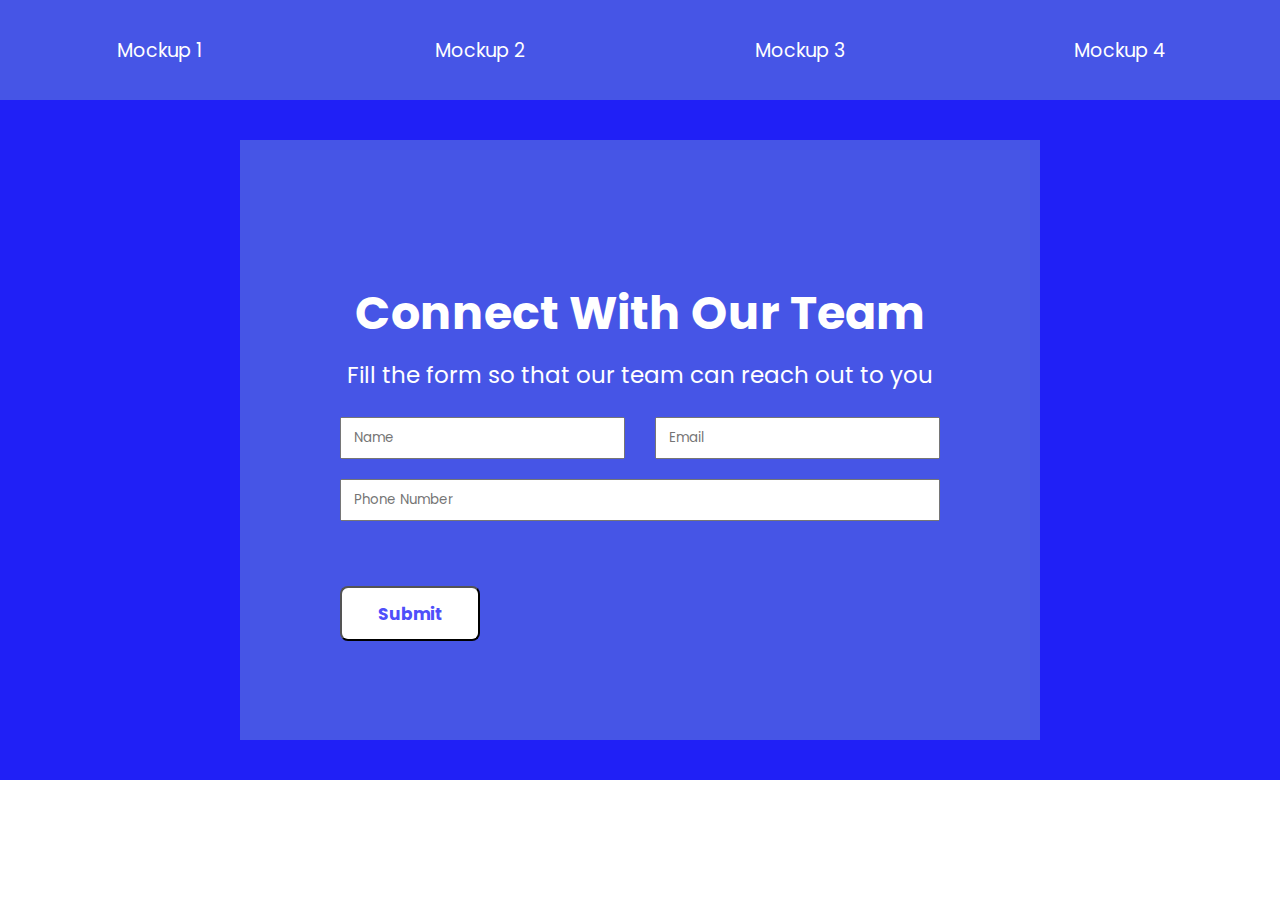
<file: index.html>
<!DOCTYPE html>
<html lang="en">
<head>
    <meta charset="UTF-8">
    <meta name="viewport" content="width=device-width, initial-scale=1.0">
    <title>Form Mockup 1</title>
    <link href="https://fonts.googleapis.com/css2?family=Poppins:wght@400;500;700&display=swap" rel="stylesheet">
    <link rel="stylesheet" href="./style.css">
</head>
<body>
    <nav>
        <ul>    
            <li><a id="anchors" href="#" class="current">Mockup 1</a></li>
            <li><a id="anchors" href="./Mockup2.html">Mockup 2</a></li>
            <li><a id="anchors" href="./Mockup3.html">Mockup 3</a></li>
            <li><a id="anchors" href="./Mockup4.html">Mockup 4</a></li>
        </ul>
    </nav>
    <main>
        <div class="mockup1container">
            
            <div class="formcontainer">

                <section class="headerdisplay">
                    <h1>Connect With Our Team</h1>
                    <p>Fill the form so that our team can reach out to you</p>
                </section>

                <!-- inputs section -->
                <form action="#" method="post">

                    <div class="formsdisplay">
                        <div class="inputstextcontainer">
                            <div class="formsdisplay-2" >

                                <input type="text" placeholder="Name" class="inputstyle">

                                <input type="email" placeholder="Email" class="inputstyle">

                            </div>

                            <div class="formsdisplay-3">
                                <input type="tel" placeholder="Phone Number" class="inputstyle">
                            </div>                    
                        </div>

                        <div>
                            <input type="submit" value="Submit" class="submitbutton">                    
                        </div>     
                    </div>

                </form>
            </div>

        </div>
    </main>
</body>
</html>
</file>
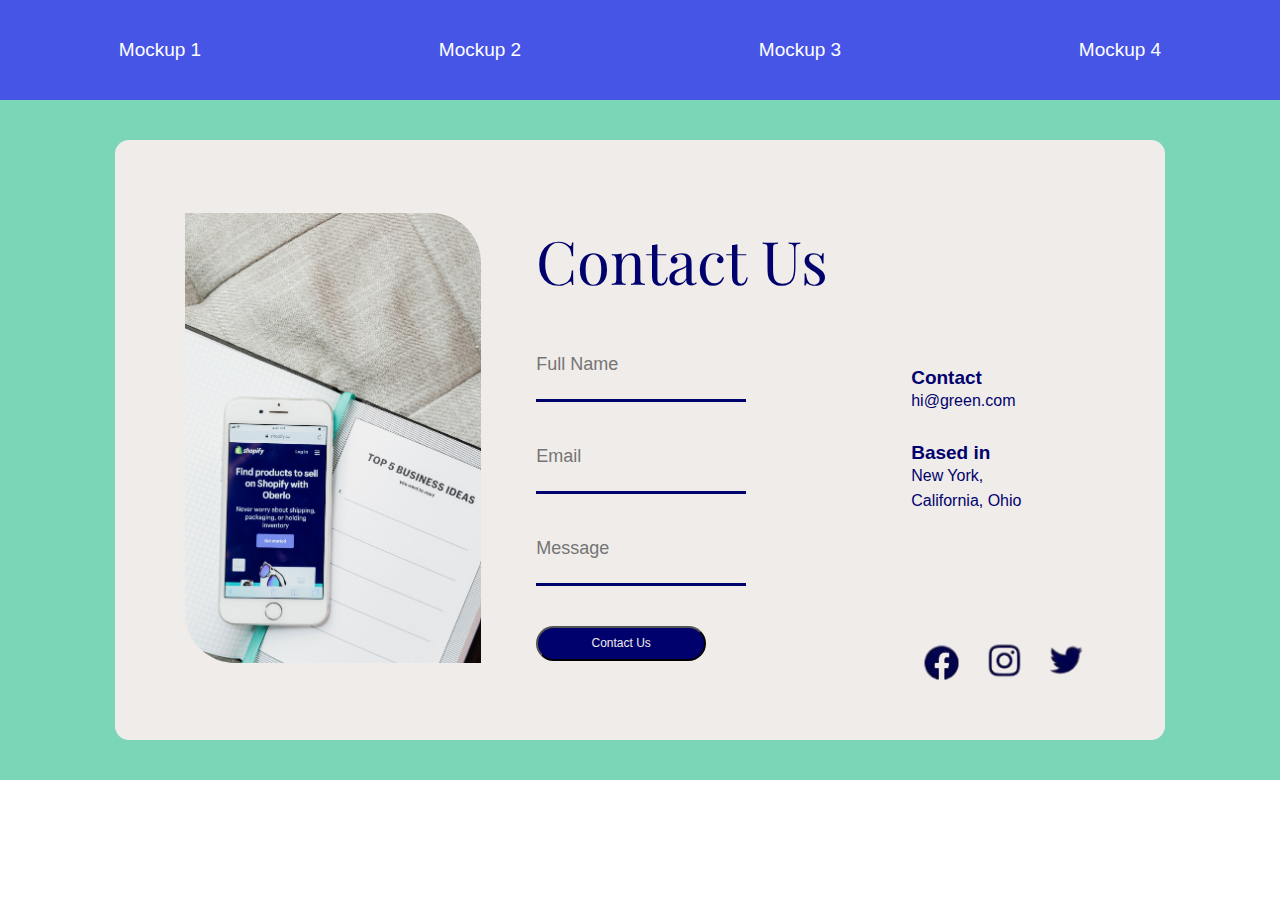
<file: Mockup2.html>
<!DOCTYPE html>
<html lang="en">
<head>
    <meta charset="UTF-8">
    <meta name="viewport" content="width=device-width, initial-scale=1.0">
    <title>Form Mockup 2</title>
    <link rel="stylesheet" href="./style.css">
    <link href="https://fonts.googleapis.com/css2?family=Playfair+Display:wght@400;500;700&display=swap" rel="stylesheet">
</head>
<body>
    <nav>
        <ul>    
            <li><a id="anchors" href="./index.html">Mockup 1</a></li>
            <li><a id="anchors" href="#" class="current">Mockup 2</a></li>
            <li><a id="anchors" href="./Mockup3.html">Mockup 3</a></li>
            <li><a id="anchors" href="./Mockup4.html">Mockup 4</a></li>

        </ul>
    </nav>

    <main>

        <div class="mockup2container">

            <div class="formcontainer2">
                <!-- IMAGE PART -->
                <div>
                    <img src="./forms-images/form-mockup-image-2.png" alt="Mockup2 image" class="mockup2image">
                </div>

                <!-- CONTACT US PART -->
                <div class="contactuscontainer">

                    <div>
                        <h1 style="font-size: 60px; font-weight: normal; font-family: Playfair Display", serif;>Contact Us</h1>
                    </div>
                    <form action="#" method="post">
                        <div class="inputcontainerstyle2">
                            <div>
                                <input type="text" placeholder="Full Name" class="inputstyle2">
                            </div>

                            <div>
                                <input type="email" placeholder="Email" class="inputstyle2">
                            </div>

                            <div>
                                <input type="text" placeholder="Message" class="inputstyle2">
                            </div>
                        </div>
                    </form>

                    <div>
                        <input type="submit" value="Contact Us" class="contactusbutton">
                    </div>
                </div>

                <!-- INFORMAION  -->
                <div class="informationstyle">

                    <div>

                        <section class="informationstyle">
                            <h2 style="font-size: 19px; font-weight: bold; width: 107px; padding-bottom: 3px;">Contact</h2>
                            <p>hi@green.com</p>
                        </section>

                    </div>

                    <div>
                        <section class="informationstyle">
                            <h2 style="font-size: 19px; font-weight: bold; width: 107px; padding-bottom: 3px;">Based in</h2>
                            <p style="width: 107px;">New York,</p>
                            <p>California, Ohio</p>
                        </section>
                    </div>

                    <div class="logostyle">
                        <img src="./forms-images/form-mockup-image-3.png" alt="" style="display: grid; align-self: end;">

                        <img src="./forms-images/form-mockup-image-4.png" alt="" style="display: grid; align-self: end;" height="56px">

                        <img src="./forms-images/form-mockup-image-5.png" alt=" "style="display: grid; align-self: end;" height="56px" >
                    </div>
                </div>
            </div>


        </div>

    </main>
</body>
</html>
</file>
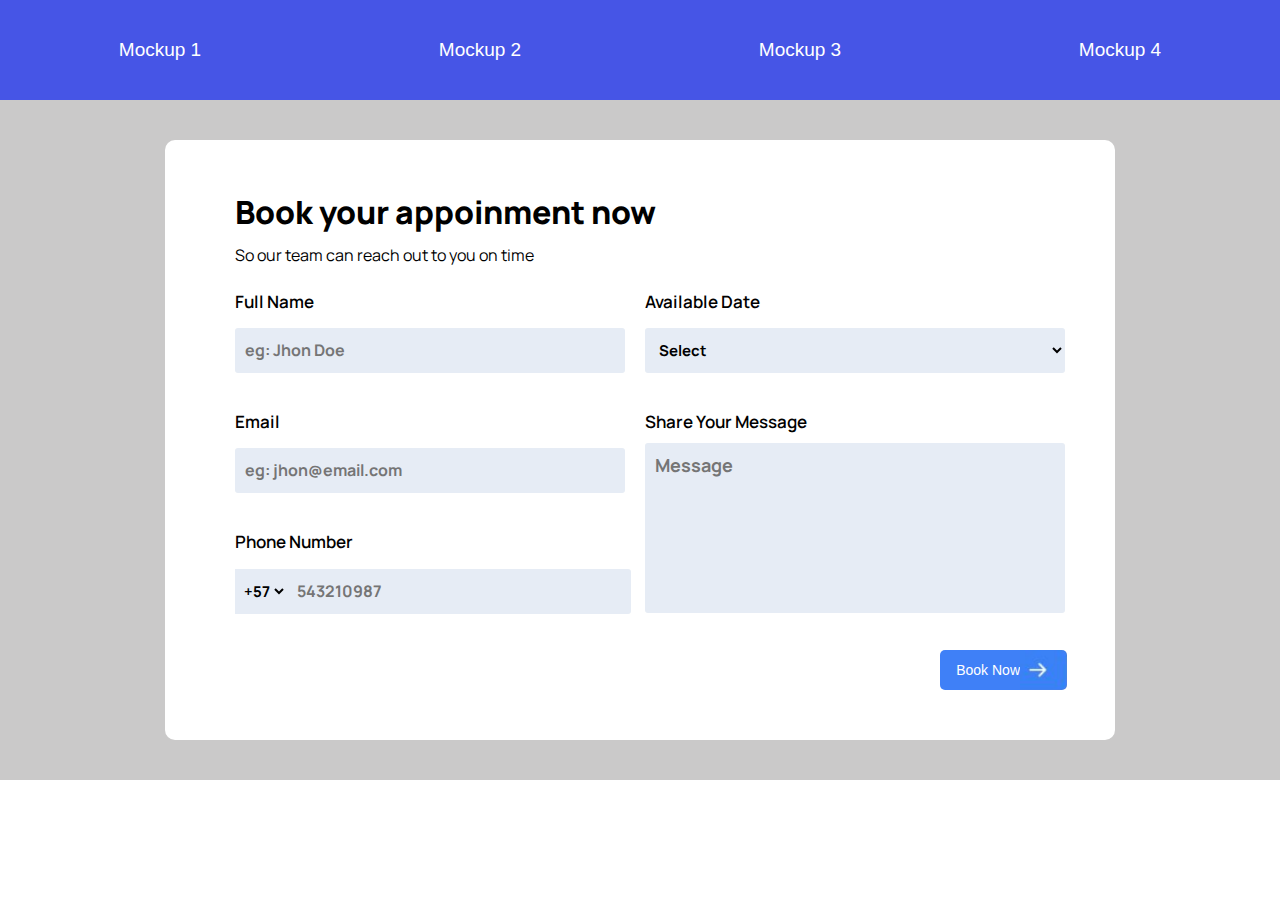
<file: Mockup3.html>
<!DOCTYPE html>
<html lang="en">
<head>
    <meta charset="UTF-8">
    <meta name="viewport" content="width=device-width, initial-scale=1.0">
    <title>Form Mockup 3</title>
    <link rel="stylesheet" href="./style.css">
    <link href="https://fonts.googleapis.com/css2?family=Manrope:wght@400;600;700;800&display=swap" rel="stylesheet">
</head>
<body>
    <nav aria-label="Main Navigation Bar">
        <ul>    
            <li><a id="anchors" href="./index.html">Mockup 1</a></li>
            <li><a id="anchors" href="./Mockup2.html">Mockup 2</a></li>
            <li><a id="anchors" href="#" class="current">Mockup 3</a></li>
            <li><a id="anchors" href="./Mockup4.html">Mockup 4</a></li>
        </ul>
    </nav>
    <main>
        <div class="mockup3container">
            <div class="formcontainer3" aria-label="Book your appoinment form">
                <section>
                    <h1 style="margin-bottom: 10px; font-weight: 800;">Book your appoinment now</h1>
                    <p style="font-weight: 400;">So our team can reach out to you on time</p>
                </section>
                
                <form action="#" method="post">
                    <div class="formcontainerstyle3">
                        <div class="inputleftcontainerstyle3">

                            <div class="inputleftrowsstyle3 ">
                                <label>Full Name</label>
                                <input type="text" placeholder="eg: Jhon Doe" class="inputstyle3">
                            </div>

                            <div class="inputleftrowsstyle3 ">
                                <label>Email</label>
                                <input type="email" placeholder="eg: jhon@email.com" class="inputstyle3">
                            </div>

                            <div class="inputleftrowsstyle3 ">
                                <label>Phone Number</label>
                                <div class="phonenumberstyle">
                                    <select name="Telephone prefix" style="height: 45px; border: none; background-color: #E6ECF5; padding-left: 5px; font-family: 'Manrope', sans-serif; font-size: 15px; border-top-right-radius: 0px; border-bottom-right-radius: 0px; font-weight: bold;">
                                        <option value="+57">+57</option>
                                        <option value="+52">+52</option>
                                        <option value="+1">+1</option>
                                        <input type="tel" placeholder="543210987" class="inputstyle3-phone">
                                    </select>
                                </div>

                            </div>

                        </div>

                        <div class="inputrightcontainerstyle3">
                            <div class="inputrightstyle3">

                                <label style="padding-bottom: 20px;">Available Date</label>
                                <select name="Date" style="height: 45px; background-color: #E6ECF5; border: none; border-radius: 3px; padding-left: 10px; font-family: 'Manrope', sans-serif; font-weight: bold; font-size: 15px;" >
                                    <option value="Select">Select</option>
                                    <option value="November 17">November 17</option>
                                    <option value="November 21">November 21</option>
                                    <option value="November 22">November 22</option>
                                </select>
                            </div>
                            <div class="inputrightstyle3">
                                <label>Share Your Message</label>
                               <textarea placeholder="Message" class="textareaMessage"></textarea>
                            </div>
                        </div>

                        <div class="booknowbutton">
                            <div class="buttonnowstyle">    
                                <div class="divbuttonnowstyle">
                                    <input type="submit" value="Book Now" class="divbuttonnowstyle" aria-label="Book now button">
                                </div>

                                <div>
                                    <img src="./forms-images/arrowright.png" alt="" style="width: auto; height:40px;" class="booknowbutton">
                                </div>

                            </div>

                        </div>
                    </div>

                </form>

            </div>
        </div>
    </main>
</body>
</html>
</file>
<file: style.css>
*{
    box-sizing: border-box;
    margin: 0px;
    padding: 0px;
}

nav {
    display: grid;
    grid-template-rows: 1fr;
    height: 100px;
    background-color: #4655E6 ;
    font-family: "Poppins", sans-serif;
    font-size: 19px;

}
nav ul {
    display: grid;
    grid-template-columns: 1fr 1fr 1fr 1fr;
    place-items: center;
    list-style: none;

}
ul li a {
    text-decoration: none;
    color: white;
}   

/* Form Mockup 1 */
.mockup1container {
    display: grid;
    place-items: center;
    min-height: 405px;
    background-color: rgb(32, 32, 246);
    padding: 40px 0;
    font-family: "Poppins", sans-serif;
}


.formcontainer {
    display: grid;
    grid-template-rows: auto auto;
    row-gap: 25px;                
    background-color: #4655E6;
    height: 600px;
    width: 800px;
    justify-content: center;      
    align-content: center;
    padding-top: 40px;
}

.headerdisplay {
    display: grid;
    justify-content: center;
    text-align: center;
    row-gap: 10px;
    color: white;
    font-size: 23px;
}

.formsdisplay {
    display: grid;
    align-items: center;
    row-gap: 35px;

}

.inputstextcontainer {
    display: grid;
    row-gap: 20px;
}

.formsdisplay-2 {
    display: grid;
    grid-auto-flow: column;
    column-gap: 30px;
    width: auto;
    height: 42px;
}

.formsdisplay-3 {
    display: grid;
    width: auto;
    height: 42px;
}

.inputstyle {
    
    padding-left: 12px;
    padding-right: 12px;
    font-family: "Poppins", sans-serif;
}

.submitbutton {
    width: 140px;
    height: 55px;
    background-color: white;
    color: rgb(79, 79, 250);
    border-radius: 8px;
    font-weight: bold;
    font-size: 17px;
    margin-top: 30px;
    font-family: "Poppins", sans-serif;

}


/* Form Mockup 2 */

.mockup2container {
    display: grid;
    place-items: center;
    min-height: 405px;
    padding: 40px 0;
    background-color: rgb(123, 213, 183);
    font-family: "Poppins", sans-serif;
}

.formcontainer2 {
    display: grid;
    grid-template-columns: 1fr 1fr 1fr;
    column-gap: 55px;                
    background-color: #F0ECE9;
    height: 600px;
    width: 1050px;
    padding: 50px;
    padding-left: 70px;
    place-items: center;
    border-radius: 14px;
    row-gap: 20px;
}

.mockup2image {
    width: auto;
    height: 450px;
    border-top-right-radius: 50px;
    border-bottom-left-radius: 50px;
}

.contactuscontainer {
    display: grid;
    grid-template-rows: 1fr;
    width: 320px;
    row-gap: 40px;
    place-items: start;
    color: rgb(1, 1, 110);
}

.inputcontainerstyle2 {
    display: grid;
    grid-template-rows: 1fr 1fr 1fr;
    row-gap: 30px;
}

.inputstyle2 {

    width: 210px;
    height: 62px;
    border: none;
    border-bottom: 3px solid  rgb(1, 1, 110);
    outline: none;
    background-color:transparent ;
    font-size: 18px;
    padding-bottom: 10px;
    color: rgb(133, 132, 132);
}
.contactusbutton {
    width: 170px;
    height: 35px;
    background-color: rgb(1, 1, 110);
    color: #F0ECE9;
    border-radius: 20px;
    font-size: 12px;
}

.informationstyle {

    display: grid;
    grid-template-rows: 1fr 1fr;
    width: 250px;
    align-self: end;
    place-items: start;
    color: rgb(1, 1, 110);
    
}

section.informationstyle {
    padding-top: 7px;
}

.logostyle {

    display: grid;
    height: 180px;
    grid-auto-flow: column;
    justify-content: start;
}


/* Form Mockup 3 */

.mockup3container {
    display: grid;
    place-items: center;
    min-height: 405px;
    padding: 40px 0;
    background-color: rgb(202, 201, 201);
    font-family: "Poppins", sans-serif;

}

.formcontainer3 {

    display: grid;
    grid-template-rows: 1fr 1fr;
    column-gap: 55px;                
    background-color: white;
    height: 600px;
    width: 950px;
    padding: 50px;
    padding-left: 70px;
    align-items: start;
    border-radius: 10px;
    font-family: "Manrope", sans-serif;
    font-weight: 600;
}


.formcontainerstyle3 {
    display: grid;
    grid-template-columns: 1fr 1fr;
    height: 400px;
}
/* INPUT LEFT PART */
.inputleftcontainerstyle3 {

    display: grid;
    grid-template-rows: 1fr 1fr 1fr;
    row-gap: 10px;
    height: 350px;
}

.inputleftrowsstyle3 {
    display: grid;
    grid-template-columns: 1fr;

}

.phonenumberstyle3 {

    display: grid;
    grid-template-rows: 1 fr;
    
}

.inputstyle3 {
    width: 390px;
    height: 45px;
    padding-left: 10px;
    border: none;
    background-color: #E6ECF5;
    border-radius: 3px;
    font-family: "Manrope", sans-serif;
    font-size: 16px;
    font-weight: bold;
}

.inputstyle3-phone {
    width: 344px;
    height: 45px;
    padding-left: 10px;
    border: none;
    background-color: #E6ECF5;
    border-radius: 3px;
    margin-top: 3px;
    font-family: "Manrope", sans-serif;
    font-size: 16px;
    font-weight: bold;
    border-top-left-radius: 0px;
    border-bottom-left-radius: 0px;
}

/*  INPUT RIGTH PART  */

.inputrightcontainerstyle3 {

    display: grid;
    grid-template-rows: 1fr 1fr;
    height: 200px;
    row-gap: 20px;
}

.inputrightstyle3 {
    display: grid;
    grid-template-columns: 1fr;
    height: 100px;
    
}

input.inputrightstyle3 {
    display: grid;
    grid-template-rows: 1fr;
    place-items: start;
    height: 170px;
    margin-top: 20px;
}

.textareaMessage {
    width: 420px;
    height: 170px;
    background-color: #E6ECF5;
    border: none;
    margin-top: 23px;
    border-radius: 3px;
    padding: 10px;
    resize: none;
    font-family: "Manrope", sans-serif;
    font-weight: bold;
    font-size: 18px;
}

label {
    height: 10px;
    font-size: 17px;
}

.booknowbutton {
    grid-column: 1 / -1;
    display: grid;
    grid-template-columns: 1fr 1fr;
    border-top-right-radius: 5px;
    border-bottom-right-radius: 5px;
}

.buttonnowstyle {
    display: grid;
    width: 830px;
    grid-template-columns: 1fr 1fr;
    place-items: end;
} 

.divbuttonnowstyle {    
    display: grid;
    place-items: end;
    width: 785px;

}
input.divbuttonnowstyle {
    width: 80px;
    height: 40px;
    border: none;
    border-top-left-radius: 5px;
    border-bottom-left-radius: 5px;
    border-top-right-radius: 0;
    border-bottom-right-radius: 0;
    background-color:#3f80f7;
    text-align: end;
    color: white;
    font-size: 14px;
}

/* Form Mockup 4 */

.mockup4container {
    display: grid;
    place-items: center;
    min-height: 405px;
    padding: 40px 0;
    background-color: rgb(222, 221, 221);
    font-family: "Poppins", sans-serif;

}

.formcontainer4 {

    display: grid;
    grid-template-rows: 1fr 1fr;               
    background-color: rgb(245, 245, 245);
    height: 650px;
    width: 950px;
    padding: 30px;
    padding-left: 30px;
    border-radius: 20px;
    border: 2px solid rgba(237, 169, 183, 0.703);
    row-gap: 10px;
    font-family: "Poppins", sans-serif;
    
}

.formcontainerstyle4 {
    display: grid;
    grid-template-rows: 1fr 1fr 1fr;
    height: 535px;
}

/* MAIN INFORMATION AREA */
.maininformation4 {
    display: grid;
    grid-template-columns: 1fr 1fr;
    column-gap: 60px;
}

.maininformationleft4 {
    display: grid;
    grid-template-rows: 1fr 1fr;
    row-gap: 10px;
}

.maininformationright4 {
    display: grid;
    grid-template-rows: 1fr 1fr;
    row-gap: 10px;
}

.maininformationorder4 {
    display: grid;
    grid-template-rows: 1fr 1fr;
    height: 55px;
}

.inputstyle4 {
    width: 400px;
    height: 27px;
    padding-left: 10px;
    border-radius: 4px;
    border: 2px solid rgb(199, 199, 199);
    background-color: rgb(250, 250, 250);
}
select.inputstyle4 {
    width: 400px;
    height: 27px;
    padding-left: 10px;
    border-radius: 4px;
    border: 2px solid rgb(199, 199, 199);
    background-color: rgb(250, 250, 250);
}

/* ADDRESS AREA */
.addressinformation {
    height: 150px;
}
.textareaMessageform4 {
    width: 874px;
    height: 98px;
    background-color: rgb(250, 250, 250);
    border: 2px solid rgb(199, 199, 199);
    margin-top: 23px;
    border-radius: 3px;
    padding: 10px;
    resize: none;
    font-family: "Poppins", sans-serif;
}

.addressorder4 {
    display: grid;
    grid-template-rows: 1fr;
    height: 100px;
}

/* CITY INFORMATION & CV AREA */
.cityinformationCVcontainer {
    display: grid;
    grid-template-rows: 1fr 1fr;
    height: 10px;
    row-gap: 20px;
}
.cityinformation{
    display: grid;
    grid-template-columns: 1fr 1fr;
    column-gap: 60px;;
}
.cityinformationorder {
    display: grid;
    grid-template-rows: 1fr 1fr;
    height: 60px;
}

.CVinformation {
    display: grid;
    grid-template-columns: 1fr 1fr;
    column-gap: 60px;
}
.CVinformationorder {
    display: grid;
    grid-template-rows: 1fr 1fr;
    height: 60px;
    row-gap: 20px;
}

/* APPLY NOW BUTTON */
.applynowbutton {
    display: grid;
    justify-content: end;
    align-items: center; 
    height: 100px;
    padding-right: 20px;
}

.applynowbutton input {
    width: 180px;
    height: 42px;
    font-size: 20px;
    color: white;
    background-color: #376ed6;
    border: none;
    border-radius: 5px;
    cursor: pointer;
}
</file>
